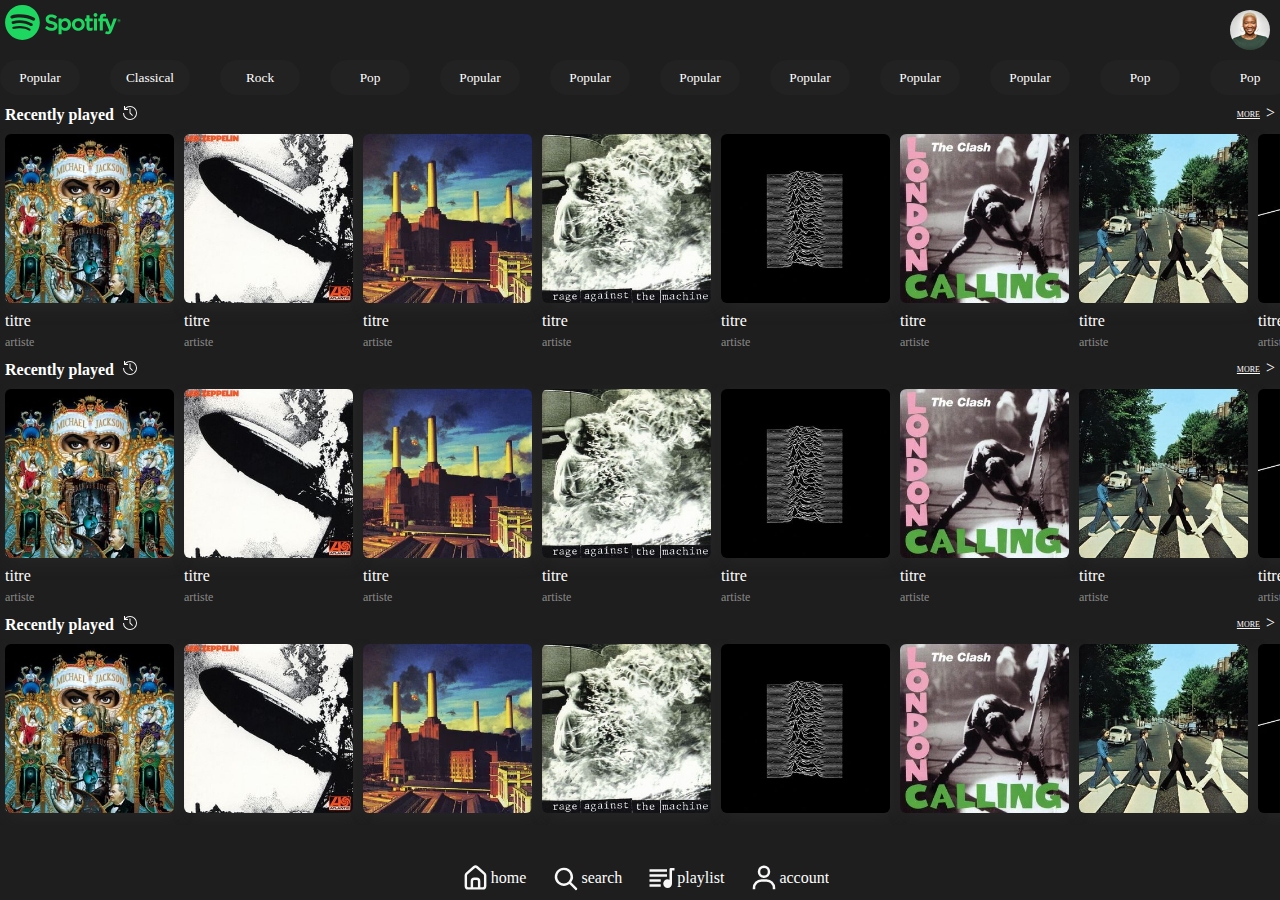
<file: index.html>
<!DOCTYPE html>
<html lang="en">
<head>
    <meta charset="UTF-8">
    <meta http-equiv="X-UA-Compatible" content="IE=edge">
    <meta name="viewport" content="width=device-width, initial-scale=1.0">
    <title>spotify</title>
    <link rel="stylesheet" href="assets\css\reset.css">
    <link rel="stylesheet" href="assets\css\icone.css">
    <link rel="stylesheet" href="assets\css\miseenpage.css">
    
</head>
<body > 
<div class="pageacceuil">
    <header class="header"> 
        
        <section class="logoaccount">
            <div class ="logoaccount spotify"></div> 
            <img src="assets\img\profil\profil.jpg" class="logoaccount account" >
        </section>
  
        <nav>
            <ul class ="navheader">
                <li><button class="btn btnnavheader">Popular</button></li>
                <li><button class="btn btnnavheader">Classical</button></li>
                <li><button class="btn btnnavheader">Rock</button></li>
                <li><button class="btn btnnavheader">Pop</button></li>
                <li><button class="btn btnnavheader">Popular</button></li>
                <li><button class="btn btnnavheader">Popular</button></li>
                <li><button class="btn btnnavheader">Popular</button></li>
                <li><button class="btn btnnavheader">Popular</button></li>
                <li><button class="btn btnnavheader">Popular</button></li>
                <li><button class="btn btnnavheader">Popular</button></li>
                <li><button class="btn btnnavheader">Pop</button></li>
                <li><button class="btn btnnavheader">Pop</button></li>
                <li><button class="btn btnnavheader">Pop</button></li>
                <li><button class="btn btnnavheader">Pop</button></li>
                <li><button class="btn btnnavheader">Pop</button></li>
                <li><button class="btn btnnavheader">Pop</button></li>
                <li><button class="btn btnnavheader">Pop</button></li>
                <li><button class="btn btnnavheader">Pop</button></li>
                <li><button class="btn btnnavheader">Pop</button></li>
                <li><button class="btn btnnavheader">Pop</button></li>
                <li><button class="btn btnnavheader">Pop</button></li>

            </ul>
        </nav>
    
    </header>

    <main class="contenu">
        <section>
            <div class="parttitle">
                <h2>Recently played</h2>
                <div class="icone recently"></div>
                <button class="btn more">MORE</button>
                <p>></p>
            </div>

            <ul class="carrousel">
                <li>
                    <figure>
                        <a href="ecoute.html" target="_blank" class="lienmusic">
                            <img class="cover" src="assets\img\album\cover\dangerous.jpg ">
                        </a>  
                        <figcaption>
                            <h3 class="musictitle">titre</h3>
                            <p class="musicartist">artiste</p>
                        </figcaption>  
                    </figure> 
                </li>
                <li>
                    <figure>
                        <a href="ecoute.html" target="_blank" class="lienmusic">
                            <img class="cover" src="assets\img\album\cover\led_zeppelin.jpg ">
                        </a>  
                        <figcaption>
                            <h3 class="musictitle">titre</h3>
                            <p class="musicartist">artiste</p>
                        </figcaption>  
                    </figure> 
                </li>
                <li>
                    <figure>
                        <a href="ecoute.html" target="_blank" class="lienmusic">
                            <img class="cover" src="assets\img\album\cover\animals.webp ">
                        </a>  
                        <figcaption>
                            <h3 class="musictitle">titre</h3>
                            <p class="musicartist">artiste</p>
                        </figcaption>  
                    </figure> 
                </li>             
                <li>
                    <figure>
                        <a href="ecoute.html" target="_blank" class="lienmusic">
                            <img class="cover" src="assets\img\album\cover\rage_against_the_machine.jpg ">
                        </a>  
                        <figcaption>
                            <h3 class="musictitle">titre</h3>
                            <p class="musicartist">artiste</p>
                        </figcaption>  
                    </figure> 
                </li>             
                <li>
                    <figure>
                        <a href="ecoute.html" target="_blank" class="lienmusic">
                            <img class="cover" src="assets\img\album\cover\unknown_pleasures.jpg ">
                        </a>  
                        <figcaption>
                            <h3 class="musictitle">titre</h3>
                            <p class="musicartist">artiste</p>
                        </figcaption>  
                    </figure> 
                </li>             
                <li>
                    <figure>
                        <a href="ecoute.html" target="_blank" class="lienmusic">
                            <img class="cover" src="assets\img\album\cover\london_calling_remastered.webp ">
                        </a>  
                        <figcaption>
                            <h3 class="musictitle">titre</h3>
                            <p class="musicartist">artiste</p>
                        </figcaption>  
                    </figure> 
                </li>             
                <li>
                    <figure>
                        <a href="ecoute.html" target="_blank" class="lienmusic">
                            <img class="cover" src="assets\img\album\cover\abbey_road.jpg ">
                        </a>  
                        <figcaption>
                            <h3 class="musictitle">titre</h3>
                            <p class="musicartist">artiste</p>
                        </figcaption>  
                    </figure> 
                </li>             
                <li>
                    <figure>
                        <a href="ecoute.html" target="_blank" class="lienmusic">
                            <img class="cover" src="assets\img\album\cover\the_dark_side_of_the_moon.webp ">
                        </a>  
                        <figcaption>
                            <h3 class="musictitle">titre</h3>
                            <p class="musicartist">artiste</p>
                        </figcaption>  
                    </figure> 
                </li>             
                <li>
                    <figure>
                        <a href="ecoute.html" target="_blank" class="lienmusic">
                            <img class="cover" src="assets\img\album\cover\the_velvet_underground_nico.webp ">
                        </a>  
                        <figcaption>
                            <h3 class="musictitle">titre</h3>
                            <p class="musicartist">artiste</p>
                        </figcaption>  
                    </figure> 
                </li>
            </ul>
        </section>
        <section>
            <div class="parttitle">
                <h2>Recently played</h2>
                <div class="icone recently"></div>
                <button class="btn more">MORE</button>
                <p>></p>
            </div>

            <ul class="carrousel">
                <li>
                    <figure>
                        <a href="ecoute.html" target="_blank" class="lienmusic">
                            <img class="cover" src="assets\img\album\cover\dangerous.jpg ">
                        </a>  
                        <figcaption>
                            <h3 class="musictitle">titre</h3>
                            <p class="musicartist">artiste</p>
                        </figcaption>  
                    </figure> 
                </li>
                <li>
                    <figure>
                        <a href="ecoute.html" target="_blank" class="lienmusic">
                            <img class="cover" src="assets\img\album\cover\led_zeppelin.jpg ">
                        </a>  
                        <figcaption>
                            <h3 class="musictitle">titre</h3>
                            <p class="musicartist">artiste</p>
                        </figcaption>  
                    </figure> 
                </li>
                <li>
                    <figure>
                        <a href="ecoute.html" target="_blank" class="lienmusic">
                            <img class="cover" src="assets\img\album\cover\animals.webp ">
                        </a>  
                        <figcaption>
                            <h3 class="musictitle">titre</h3>
                            <p class="musicartist">artiste</p>
                        </figcaption>  
                    </figure> 
                </li>             
                <li>
                    <figure>
                        <a href="ecoute.html" target="_blank" class="lienmusic">
                            <img class="cover" src="assets\img\album\cover\rage_against_the_machine.jpg ">
                        </a>  
                        <figcaption>
                            <h3 class="musictitle">titre</h3>
                            <p class="musicartist">artiste</p>
                        </figcaption>  
                    </figure> 
                </li>             
                <li>
                    <figure>
                        <a href="ecoute.html" target="_blank" class="lienmusic">
                            <img class="cover" src="assets\img\album\cover\unknown_pleasures.jpg ">
                        </a>  
                        <figcaption>
                            <h3 class="musictitle">titre</h3>
                            <p class="musicartist">artiste</p>
                        </figcaption>  
                    </figure> 
                </li>             
                <li>
                    <figure>
                        <a href="ecoute.html" target="_blank" class="lienmusic">
                            <img class="cover" src="assets\img\album\cover\london_calling_remastered.webp ">
                        </a>  
                        <figcaption>
                            <h3 class="musictitle">titre</h3>
                            <p class="musicartist">artiste</p>
                        </figcaption>  
                    </figure> 
                </li>             
                <li>
                    <figure>
                        <a href="ecoute.html" target="_blank" class="lienmusic">
                            <img class="cover" src="assets\img\album\cover\abbey_road.jpg ">
                        </a>  
                        <figcaption>
                            <h3 class="musictitle">titre</h3>
                            <p class="musicartist">artiste</p>
                        </figcaption>  
                    </figure> 
                </li>             
                <li>
                    <figure>
                        <a href="ecoute.html" target="_blank" class="lienmusic">
                            <img class="cover" src="assets\img\album\cover\the_dark_side_of_the_moon.webp ">
                        </a>  
                        <figcaption>
                            <h3 class="musictitle">titre</h3>
                            <p class="musicartist">artiste</p>
                        </figcaption>  
                    </figure> 
                </li>             
                <li>
                    <figure>
                        <a href="ecoute.html" target="_blank" class="lienmusic">
                            <img class="cover" src="assets\img\album\cover\the_velvet_underground_nico.webp ">
                        </a>  
                        <figcaption>
                            <h3 class="musictitle">titre</h3>
                            <p class="musicartist">artiste</p>
                        </figcaption>  
                    </figure> 
                </li>
            </ul>
        </section>
        <section>
            <div class="parttitle">
                <h2>Recently played</h2>
                <div class="icone recently"></div>
                <button class="btn more">MORE</button>
                <p>></p>
            </div>

            <ul class="carrousel">
                <li>
                    <figure>
                        <a href="ecoute.html" target="_blank" class="lienmusic">
                            <img class="cover" src="assets\img\album\cover\dangerous.jpg ">
                        </a>  
                        <figcaption>
                            <h3 class="musictitle">titre</h3>
                            <p class="musicartist">artiste</p>
                        </figcaption>  
                    </figure> 
                </li>
                <li>
                    <figure>
                        <a href="ecoute.html" target="_blank" class="lienmusic">
                            <img class="cover" src="assets\img\album\cover\led_zeppelin.jpg ">
                        </a>  
                        <figcaption>
                            <h3 class="musictitle">titre</h3>
                            <p class="musicartist">artiste</p>
                        </figcaption>  
                    </figure> 
                </li>
                <li>
                    <figure>
                        <a href="ecoute.html" target="_blank" class="lienmusic">
                            <img class="cover" src="assets\img\album\cover\animals.webp ">
                        </a>  
                        <figcaption>
                            <h3 class="musictitle">titre</h3>
                            <p class="musicartist">artiste</p>
                        </figcaption>  
                    </figure> 
                </li>             
                <li>
                    <figure>
                        <a href="ecoute.html" target="_blank" class="lienmusic">
                            <img class="cover" src="assets\img\album\cover\rage_against_the_machine.jpg ">
                        </a>  
                        <figcaption>
                            <h3 class="musictitle">titre</h3>
                            <p class="musicartist">artiste</p>
                        </figcaption>  
                    </figure> 
                </li>             
                <li>
                    <figure>
                        <a href="ecoute.html" target="_blank" class="lienmusic">
                            <img class="cover" src="assets\img\album\cover\unknown_pleasures.jpg ">
                        </a>  
                        <figcaption>
                            <h3 class="musictitle">titre</h3>
                            <p class="musicartist">artiste</p>
                        </figcaption>  
                    </figure> 
                </li>             
                <li>
                    <figure>
                        <a href="ecoute.html" target="_blank" class="lienmusic">
                            <img class="cover" src="assets\img\album\cover\london_calling_remastered.webp ">
                        </a>  
                        <figcaption>
                            <h3 class="musictitle">titre</h3>
                            <p class="musicartist">artiste</p>
                        </figcaption>  
                    </figure> 
                </li>             
                <li>
                    <figure>
                        <a href="ecoute.html" target="_blank" class="lienmusic">
                            <img class="cover" src="assets\img\album\cover\abbey_road.jpg ">
                        </a>  
                        <figcaption>
                            <h3 class="musictitle">titre</h3>
                            <p class="musicartist">artiste</p>
                        </figcaption>  
                    </figure> 
                </li>             
                <li>
                    <figure>
                        <a href="ecoute.html" target="_blank" class="lienmusic">
                            <img class="cover" src="assets\img\album\cover\the_dark_side_of_the_moon.webp ">
                        </a>  
                        <figcaption>
                            <h3 class="musictitle">titre</h3>
                            <p class="musicartist">artiste</p>
                        </figcaption>  
                    </figure> 
                </li>             
                <li>
                    <figure>
                        <a href="ecoute.html" target="_blank" class="lienmusic">
                            <img class="cover" src="assets\img\album\cover\the_velvet_underground_nico.webp ">
                        </a>  
                        <figcaption>
                            <h3 class="musictitle">titre</h3>
                            <p class="musicartist">artiste</p>
                        </figcaption>  
                    </figure> 
                </li>
            </ul>
        </section>
        <section>
            <div class="parttitle">
                <h2>Recently played</h2>
                <div class="icone recently"></div>
                <button class="btn more">MORE</button>
                <p>></p>
            </div>

            <ul class="carrousel">
                <li>
                    <figure>
                        <a href="ecoute.html" target="_blank" class="lienmusic">
                            <img class="cover" src="assets\img\album\cover\dangerous.jpg ">
                        </a>  
                        <figcaption>
                            <h3 class="musictitle">titre</h3>
                            <p class="musicartist">artiste</p>
                        </figcaption>  
                    </figure> 
                </li>
                <li>
                    <figure>
                        <a href="ecoute.html" target="_blank" class="lienmusic">
                            <img class="cover" src="assets\img\album\cover\led_zeppelin.jpg ">
                        </a>  
                        <figcaption>
                            <h3 class="musictitle">titre</h3>
                            <p class="musicartist">artiste</p>
                        </figcaption>  
                    </figure> 
                </li>
                <li>
                    <figure>
                        <a href="ecoute.html" target="_blank" class="lienmusic">
                            <img class="cover" src="assets\img\album\cover\animals.webp ">
                        </a>  
                        <figcaption>
                            <h3 class="musictitle">titre</h3>
                            <p class="musicartist">artiste</p>
                        </figcaption>  
                    </figure> 
                </li>             
                <li>
                    <figure>
                        <a href="ecoute.html" target="_blank" class="lienmusic">
                            <img class="cover" src="assets\img\album\cover\rage_against_the_machine.jpg ">
                        </a>  
                        <figcaption>
                            <h3 class="musictitle">titre</h3>
                            <p class="musicartist">artiste</p>
                        </figcaption>  
                    </figure> 
                </li>             
                <li>
                    <figure>
                        <a href="ecoute.html" target="_blank" class="lienmusic">
                            <img class="cover" src="assets\img\album\cover\unknown_pleasures.jpg ">
                        </a>  
                        <figcaption>
                            <h3 class="musictitle">titre</h3>
                            <p class="musicartist">artiste</p>
                        </figcaption>  
                    </figure> 
                </li>             
                <li>
                    <figure>
                        <a href="ecoute.html" target="_blank" class="lienmusic">
                            <img class="cover" src="assets\img\album\cover\london_calling_remastered.webp ">
                        </a>  
                        <figcaption>
                            <h3 class="musictitle">titre</h3>
                            <p class="musicartist">artiste</p>
                        </figcaption>  
                    </figure> 
                </li>             
                <li>
                    <figure>
                        <a href="ecoute.html" target="_blank" class="lienmusic">
                            <img class="cover" src="assets\img\album\cover\abbey_road.jpg ">
                        </a>  
                        <figcaption>
                            <h3 class="musictitle">titre</h3>
                            <p class="musicartist">artiste</p>
                        </figcaption>  
                    </figure> 
                </li>             
                <li>
                    <figure>
                        <a href="ecoute.html" target="_blank" class="lienmusic">
                            <img class="cover" src="assets\img\album\cover\the_dark_side_of_the_moon.webp ">
                        </a>  
                        <figcaption>
                            <h3 class="musictitle">titre</h3>
                            <p class="musicartist">artiste</p>
                        </figcaption>  
                    </figure> 
                </li>             
                <li>
                    <figure>
                        <a href="ecoute.html" target="_blank" class="lienmusic">
                            <img class="cover" src="assets\img\album\cover\the_velvet_underground_nico.webp ">
                        </a>  
                        <figcaption>
                            <h3 class="musictitle">titre</h3>
                            <p class="musicartist">artiste</p>
                        </figcaption>  
                    </figure> 
                </li>
            </ul>
        </section>
    </main>     

    <footer class="footer"> 

        <nav>
            <ul class ="navfooter">
                <li class="navfooterthing">
                    <div class="icone home"></div>
                    <p>home</p>
                </li>
                <li class="navfooterthing">
                    <div class="icone search"></div>
                    <p>search</p>
                </li>
                <li class="navfooterthing">
                    <div class="icone liste"></div>
                    <p>playlist</p>
                </li>
                <li class="navfooterthing">
                    <div class="icone account"></div>
                    <p>account</p>
                </li>   
            </ul>      
        </nav>

    </footer>
 
</div>   
</body>
</html>
</file>
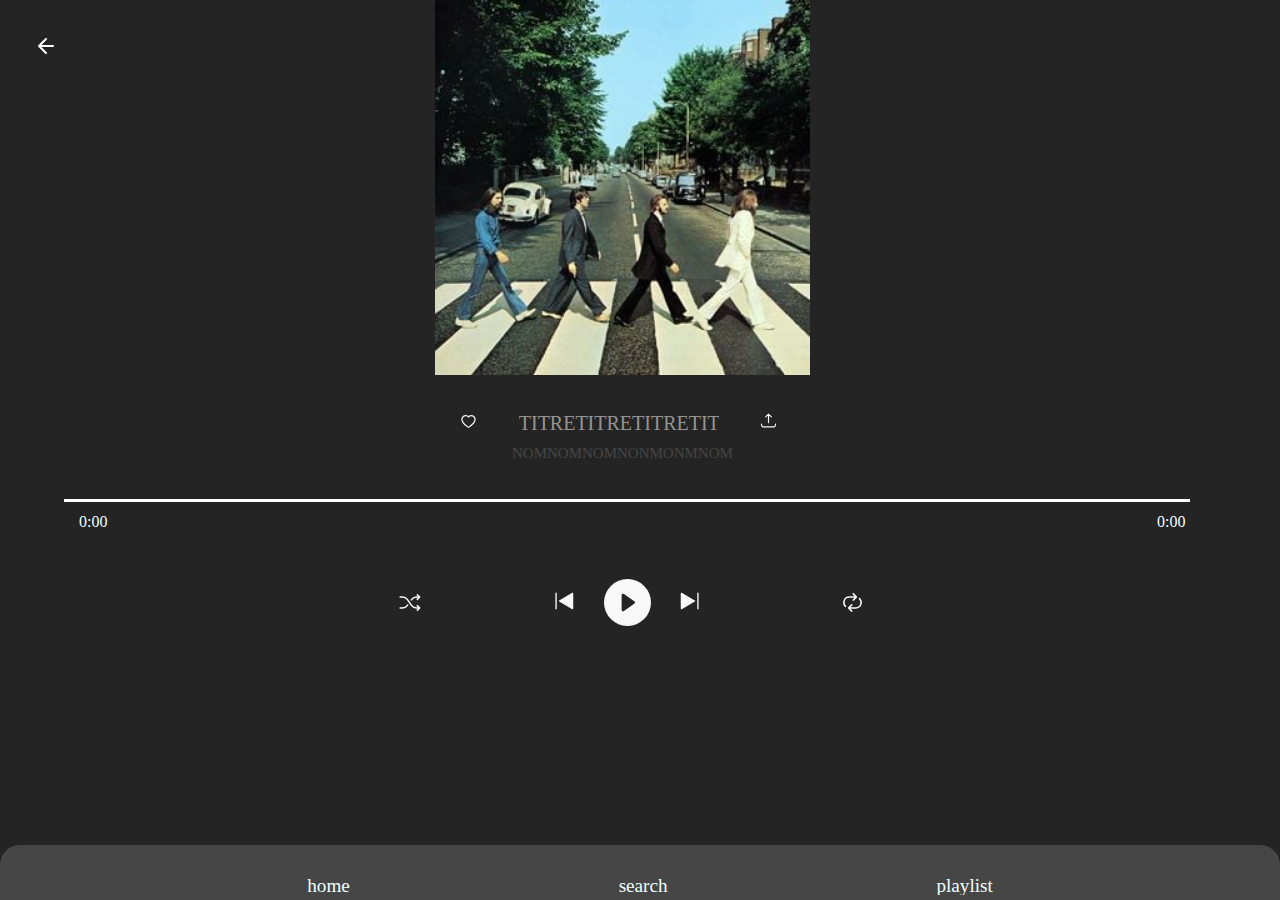
<file: ecoute.html>
<!DOCTYPE html>
<html lang=en>

<head>
	<meta charset="utf-8">
	<meta http-equiv="X-UA-COMPATIBLE" content="IE-edge">
	<meta name="viewport" content="width-device-width, initial_scale=1.0">
    <link rel="stylesheet" href="assets\css\reset.css">
    <link rel="stylesheet" href="assets\css\icone.css">
    <link rel="stylesheet" href="assets\css\miseenpage.css">
    <link rel="stylesheet" href="assets\css\pageecoute.css">

</head>

<body>

<div class="main2">
<header>

    <div class="titre">

        <div class="image"> 
        <img src="assets\img\album\cover\abbey_road.jpg" 
        width="375px">
    </div>

        <section class="back">
            <div class ="icone back" id = "logo"></div>
        </section>
    </div>
</header>
<content>
    <div clas="titleinfo">
        <div class="playingtitl">
            <div class="icone like"></div>
            <div class="nomdutitre">
                TITRETITRETITRETITRETITRETITRE 
            </div>
            <div class="icone download"></div>
        </div>

        <div class="nomdartiste">
            NOMNOMNOMNONMONMNOM
        </div>
                
            <div class="progress__wrapper">
                <div class="progress__bg">
                    <div class="progress" id="progress"></div>
                </div>
                <div class="progress__time">
                    <div id="current_time">0:00</div>
                    <div class="duration_time" id="duration_time">0:00</div>
                </div>
            </div>
            <audio id="audio" src="https://www.freesound.org/data/previews/338/338825_1648170-lq.mp3"></audio>
            
            <div class="control__wrapper">
                <div class="marginer">
                    <button class="control shuffle"></button></div>
                <div class="control__wrapper--main-element">
                    
                <div class="marginer">
                    <button class="control prev"></button></div>
                    
                    <div class="thebigplaybtn">
                        <button class="control play" onClick="togglePlay()"></button>
                    </div>
                    
                <div class="marginer">
                    <button class="control next"></button></div>
                 </div>
                <div class="marginer">
                <button class="control repeat"></button></div>


        </div>
    
    </div>



    
</content>

        <footer class="footer">
    
            <nav>
                <ul class ="navligne2">
                    <div class="li3">
                        home
                    </div>
                    <div class="li3">
                        search
                    </div>
                    <div class="li3">
                        playlist
                    </div>    
                </ul>
    
        </footer>
    
    </div>
    
</div>
</body>
</html>
</file>
